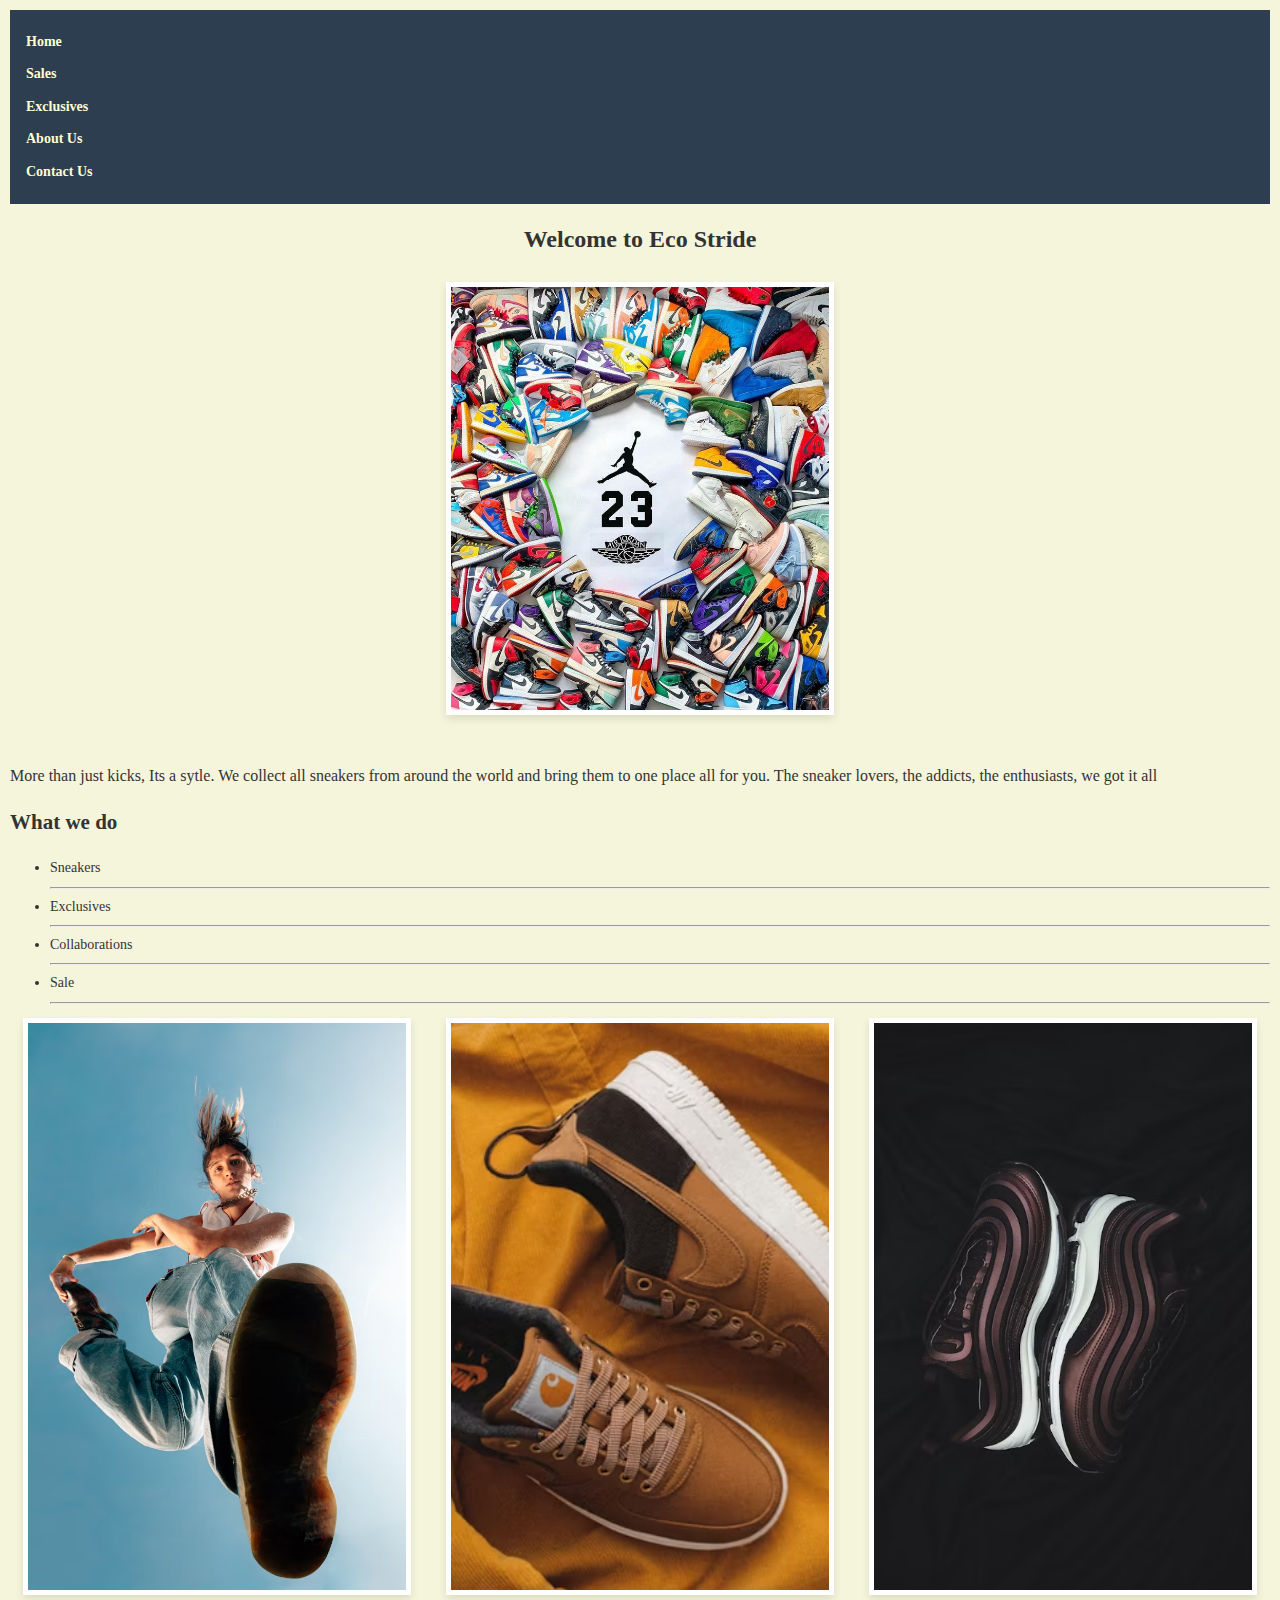
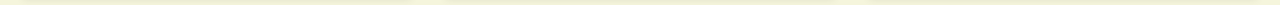
<file: index.html>
<!DOCTYPE html>
<html lang="en">
</head>
<meta charset="UTF-8">
<meta name="viewport" content="width=device-width,initial-scale=1.0">
<body>
        <title>Eco Stride | Home</title>
        <link rel="stylesheet" href="css/mystyle.css">

    </head>
    <body>
        <nav>
        <a href="index.html">Home</a>
        <a href="Sales.html">Sales</a>
        <a href="Exclusives.html">Exclusives</a>
        <a href="About Us.html">About Us</a>
        <a href="Contact Us.html">Contact Us</a>
        </nav>
        <h1>Welcome to Eco Stride</h1>
        <div class="image-container">
        <img src="images/sneaker pic 7.jpg" width="30%">
        </div>
        <div class="content"></div>
        <p>More than just kicks, Its a sytle. We collect all sneakers from around the world and bring them to one place all for you. The sneaker lovers, the addicts, the enthusiasts, we got it all</p>
        <h2>What we do</h2> <!--section about what the store speciliaze in-->
<ul>
    <li>Sneakers</li>
    <hr>
    <li>Exclusives</li>
    <hr>
    <li>Collaborations</li>
    <hr>
    <li>Sale</li>
    <hr>
</ul>
<div class="image-container">
    <img src="images/sneaker pic 1.avif" alt="Image 1" width="30%">
    <img src="images/sneaker pic 2.avif" alt="Image 2" width="30%">
    <img src="images/sneaker pic 3.avif" alt="Image 3" width="30%">
  </div>
    </body>
</html>
</file>
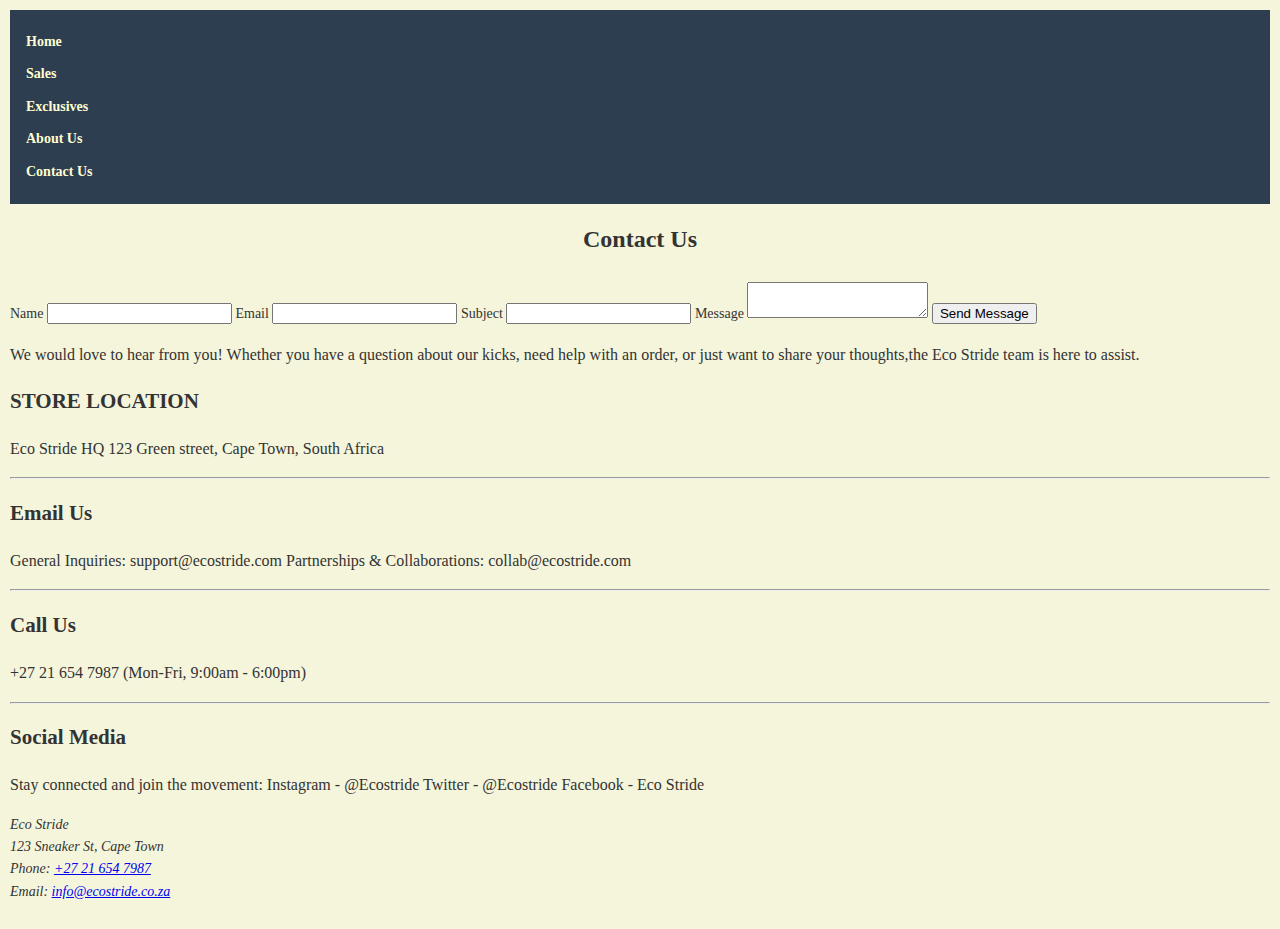
<file: Contact Us.html>
<!DOCTYPE html>
<html>
    <head>
        <title>Eco Stride | Contact Us</title>
        <link rel="stylesheet" href="css/mystyle.css">

    </head>
    <body>
        <nav>
         <a href="index.html">Home</a>
        <a href="Sales.html">Sales</a>
        <a href="Exclusives.html">Exclusives</a>
        <a href="About Us.html">About Us</a>
        <a href="Contact Us.html">Contact Us</a>
        </nav>
        <h1>Contact Us</h1>
<form id="contactForm" novalidate>
  <label>Name <input type="text" id="cname" required></label>
  <label>Email <input type="email" id="cemail" required></label>
  <label>Subject <input type="text" id="csubject" required></label>
  <label>Message <textarea id="cmessage" required minlength="10"></textarea></label>
  <button type="submit">Send Message</button>
  <p id="contactResponse" aria-live="polite"></p>
</form>
        <p>
            We would love to hear from you! Whether you have a question about our kicks, need help with an order, or just want to share your thoughts,the Eco Stride team is here to assist.
        </p>
        <h2>STORE LOCATION</h2>
        <p>
            Eco Stride HQ
            123 Green street,
            Cape Town, South Africa <!--adress for the store-->
        </p>
        <hr>
        <h2>Email Us</h2>
        <p>General Inquiries: support@ecostride.com
        Partnerships & Collaborations: collab@ecostride.com
        </p>
        <hr>
        <h2>Call Us</h2>
        <p>+27 21 654 7987
            (Mon-Fri, 9:00am - 6:00pm)
        </p>
        <hr>
        <h2>Social Media</h2>
        <p>Stay connected and join the movement:
            Instagram - @Ecostride 
            Twitter - @Ecostride 
            Facebook - Eco Stride

            <address> Eco Stride<br>
                123 Sneaker St, Cape Town<br>
                Phone: <a href="tel:+27 21 654 7987">+27 21 654 7987</a><br>
                Email: <a href="mailto:support@ecostride.co.za">info@ecostride.co.za</a>
            </address>
        </p>
    </body>
</html>
</file>
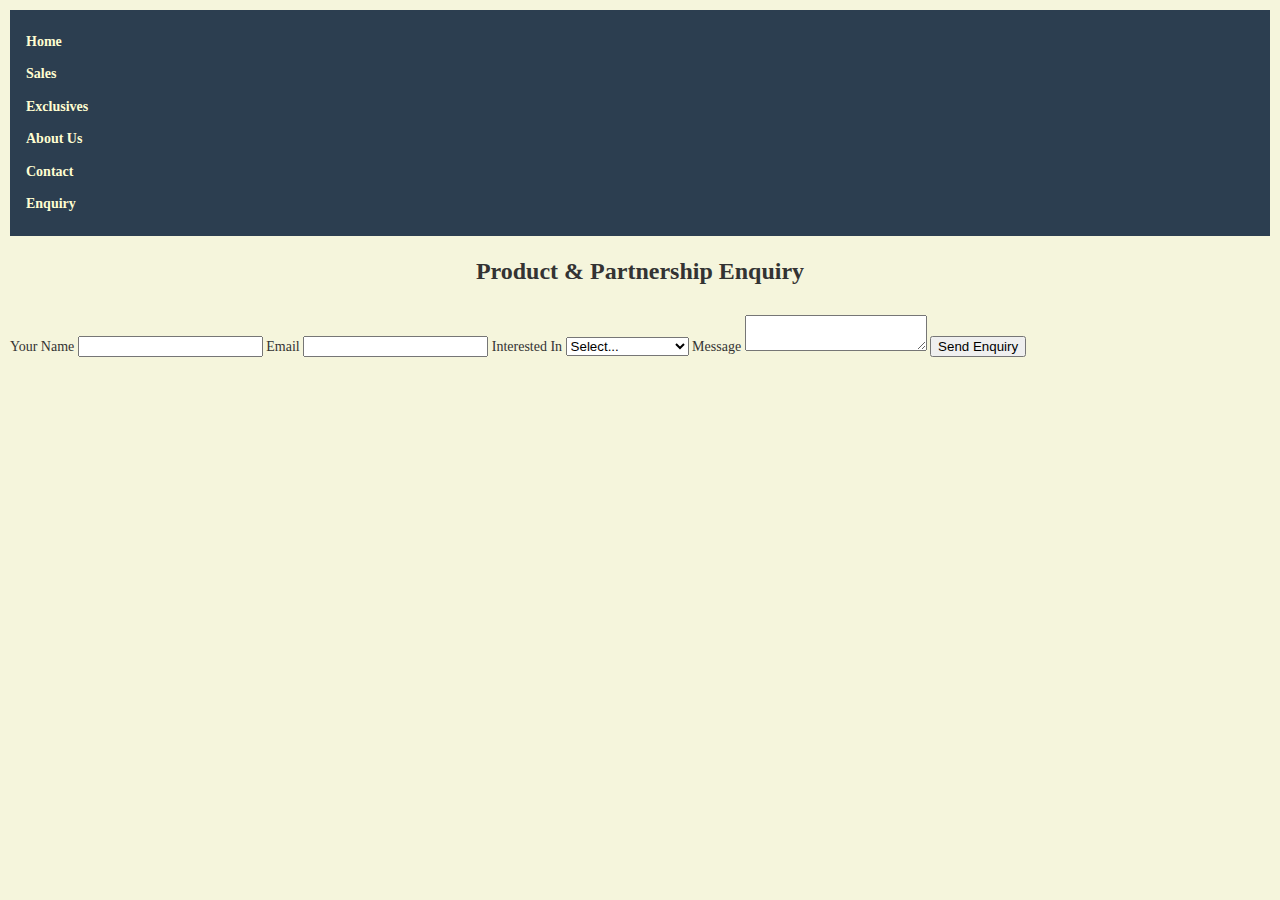
<file: enquiry.html>
<!DOCTYPE html>
<html lang="en">
<head>
  <meta charset="UTF-8">
  <meta name="viewport" content="width=device-width, initial-scale=1.0">
  <meta name="description" content="Enquire about Eco Stride sneakers, sponsorship, or volunteering opportunities.">
  <title>Enquiry | Eco Stride</title>
  <link rel="stylesheet" href="css/mystyle.css">
</head>
<body>
  <nav>
    <a href="index.html">Home</a>
    <a href="Sales.html">Sales</a>
    <a href="Exclusives.html">Exclusives</a>
    <a href="About Us.html">About Us</a>
    <a href="Contact Us.html">Contact</a>
    <a href="enquiry.html">Enquiry</a>
  </nav>

  <main class="form-page">
    <h1>Product & Partnership Enquiry</h1>
    <form id="enquiryForm" novalidate>
      <label>
        Your Name <input type="text" id="ename" required minlength="2">
      </label>
      <label>
        Email <input type="email" id="eemail" required>
      </label>
      <label>
        Interested In
        <select id="einterest" required>
          <option value="">Select...</option>
          <option value="buy">Buying Sneakers</option>
          <option value="sponsor">Sponsorship</option>
          <option value="volunteer">Volunteering</option>
        </select>
      </label>
      <label>
        Message <textarea id="emessage" required minlength="10"></textarea>
      </label>
      <button type="submit">Send Enquiry</button>
      <p id="enquiryResponse" aria-live="polite"></p>
    </form>
  </main>

  <script src="index.js"></script>
</body>
</html>
</file>
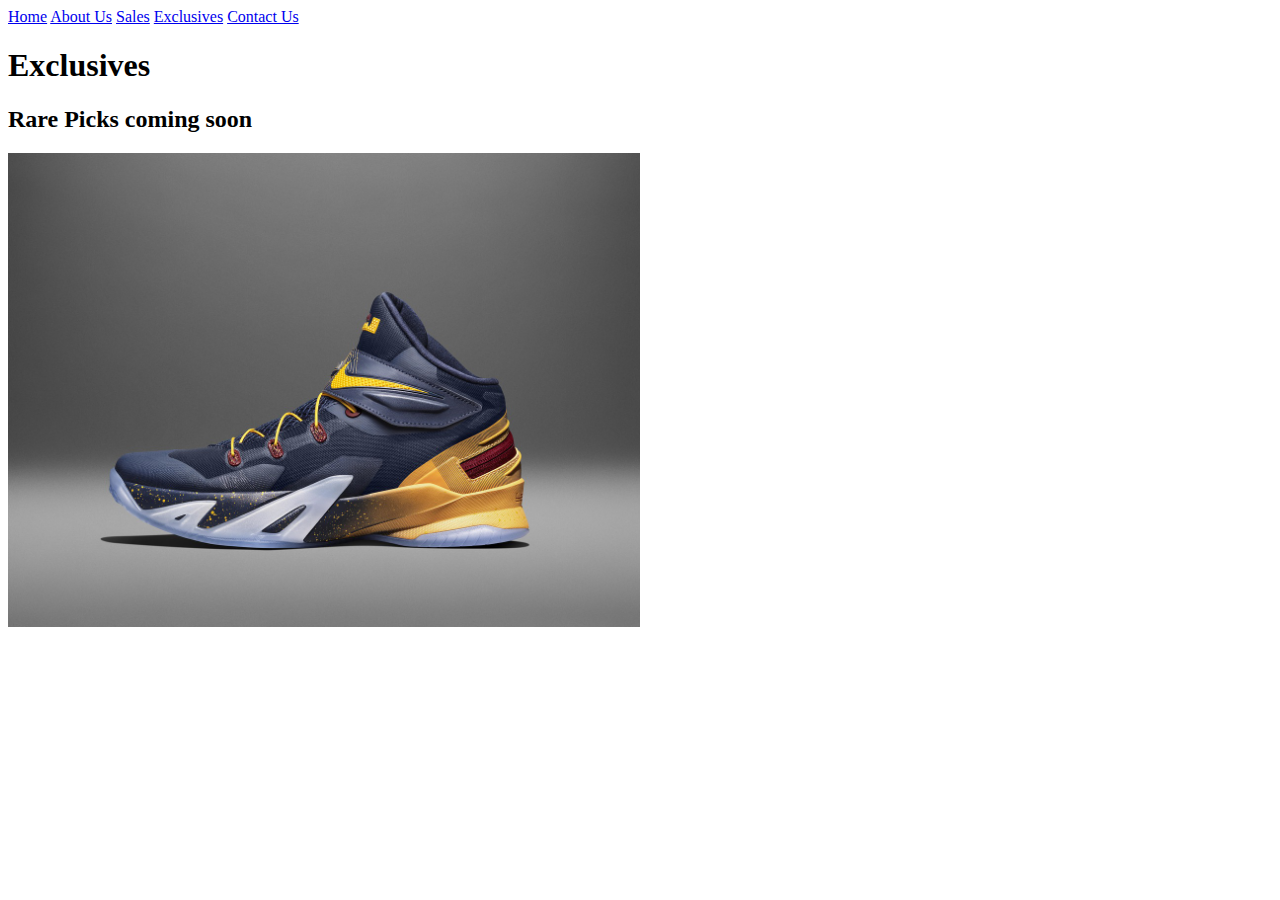
<file: Exclusives.html>
<!DOCTYPE html>
<html>
    <head>
        <title>Eco Stride | Exclusives</title>
    </head>
    <body>
         <a href="index.html">Home</a>
        <a href="About Us.html">About Us</a>
        <a href="Sales.html">Sales</a>
        <a href="Exclusives.html">Exclusives</a>
        <a href="Contact Us.html">Contact Us</a>
        <h1>Exclusives</h1>
        <h2>Rare Picks coming soon</h2> <!--Heading for the rare sneakers-->
        <img src="images/Nike basketball.jpg" width="50%">
    </body>
</html>
</file>
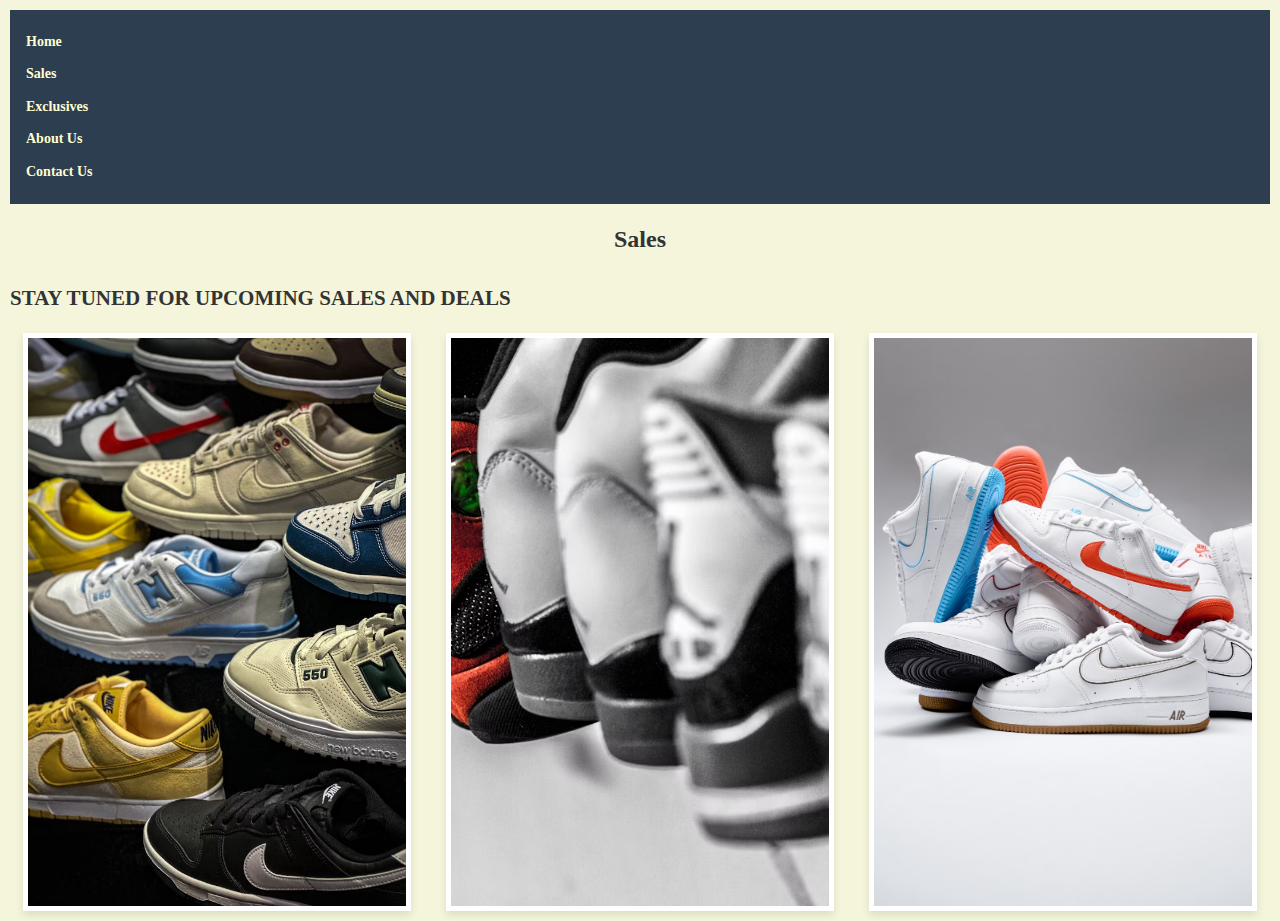
<file: Sales.html>
<!DOCTYPE html>
<html>
    <head>
        <title>Eco Stride | Sales</title>
        <link rel="stylesheet" href="css/mystyle.css">

    </head>
    <body>
        <nav>
         <a href="index.html">Home</a>
        <a href="Sales.html">Sales</a>
        <a href="Exclusives.html">Exclusives</a>
        <a href="About Us.html">About Us</a>
        <a href="Contact Us.html">Contact Us</a>
        </nav>
        <h1>Sales</h1>
        <h2>STAY TUNED FOR UPCOMING SALES AND DEALS</h2>
        <div class="image-container">
    <img src="images/sneaker pic 4.avif" alt="Image 4" width="30%">
    <img src="images/sneaker pic 5.avif" alt="Image 5" width="30%">
    <img src="images/sneaker pic 6.avif" alt="Image 6" width="30%">
  </div>
        
    </body>
</html>
</file>
<file: css/mystyle.css>
body{
    background-color: #F5F5DC;
    font-family: Georgia, 'Times New Roman', serif;
    font-size: 1rem;
    line-height: 1.6;
    color: #333;
    padding: 1.25rem;
    margin: 0;
}

h1{
    font-size: 2rem;
    font-weight: 700;
    text-align: center;
    margin-bottom: 1.5rem;
}

nav a {
    display: inline-block;
    padding: 10px;
}

nav a:hover {
    color: #0066cc
}


img{
    display: block;
    margin: 0 auto;
    border: 5px solid #fff;
    box-shadow: 0 4px 8px rgba(0, 0, 0, 0.1);
    max-width: 100%;
}

.image-container {
    display: flex;
    gap: 10px;
}

.image-container img {
    width: 30%;
    height: auto;
    object-fit: cover;
}

.content{
    padding: 1.5rem;
    max-width: 90%;
    margin: 0 auto;
}

@media (max-width: 600px) {
    .image-container{
        flex-direction: column;
        align-items: center;
    }
    .image-container img {
        width: 100%;
        margin-bottom: 10px;
    }
}
body {
    padding: 0.625rem;
    font-size: 0.875rem;
}
h1 {
    font-size: 1.5rem;
}
.content {
    padding: 1rem;
    max-width: 90%;
}
p{
    font-size: 1rem;
    line-height: 1.6;
    margin-bottom: 1rem;
}

nav{
    background-color: #2c3e50;
    padding: 1rem;
}
nav a {
    color: #FFFDD0;
    text-decoration: none;
    margin-right: 15px;
    font-weight: bold;
}
nav a:hover{
    color: #00066cc;
}

.image-container {
    display: flex;
    gap: 10px;
}

.image-container img {
    width: 30%;

    height: auto;
    object-fit: cover;
}

@media (max-width: 600px) {
    .image-container {
        flex-direction: column;
        align-items: center;
    }
    .image-container img {
        width: 100%
        margin-bottom: 10px;
    }
    h1{
        font-size: 2em;
    }
}
nav a {
    display: block;
    padding: 5px 0
}

body{
    padding: 10px;
    font-size: 0.875rem;
}

@media (min-width: 601px) and (max-width: 1024px) {
    .image-container{
        gap: 5px;
    }
}
.image-container img {
    width: 30%;
}
</file>
